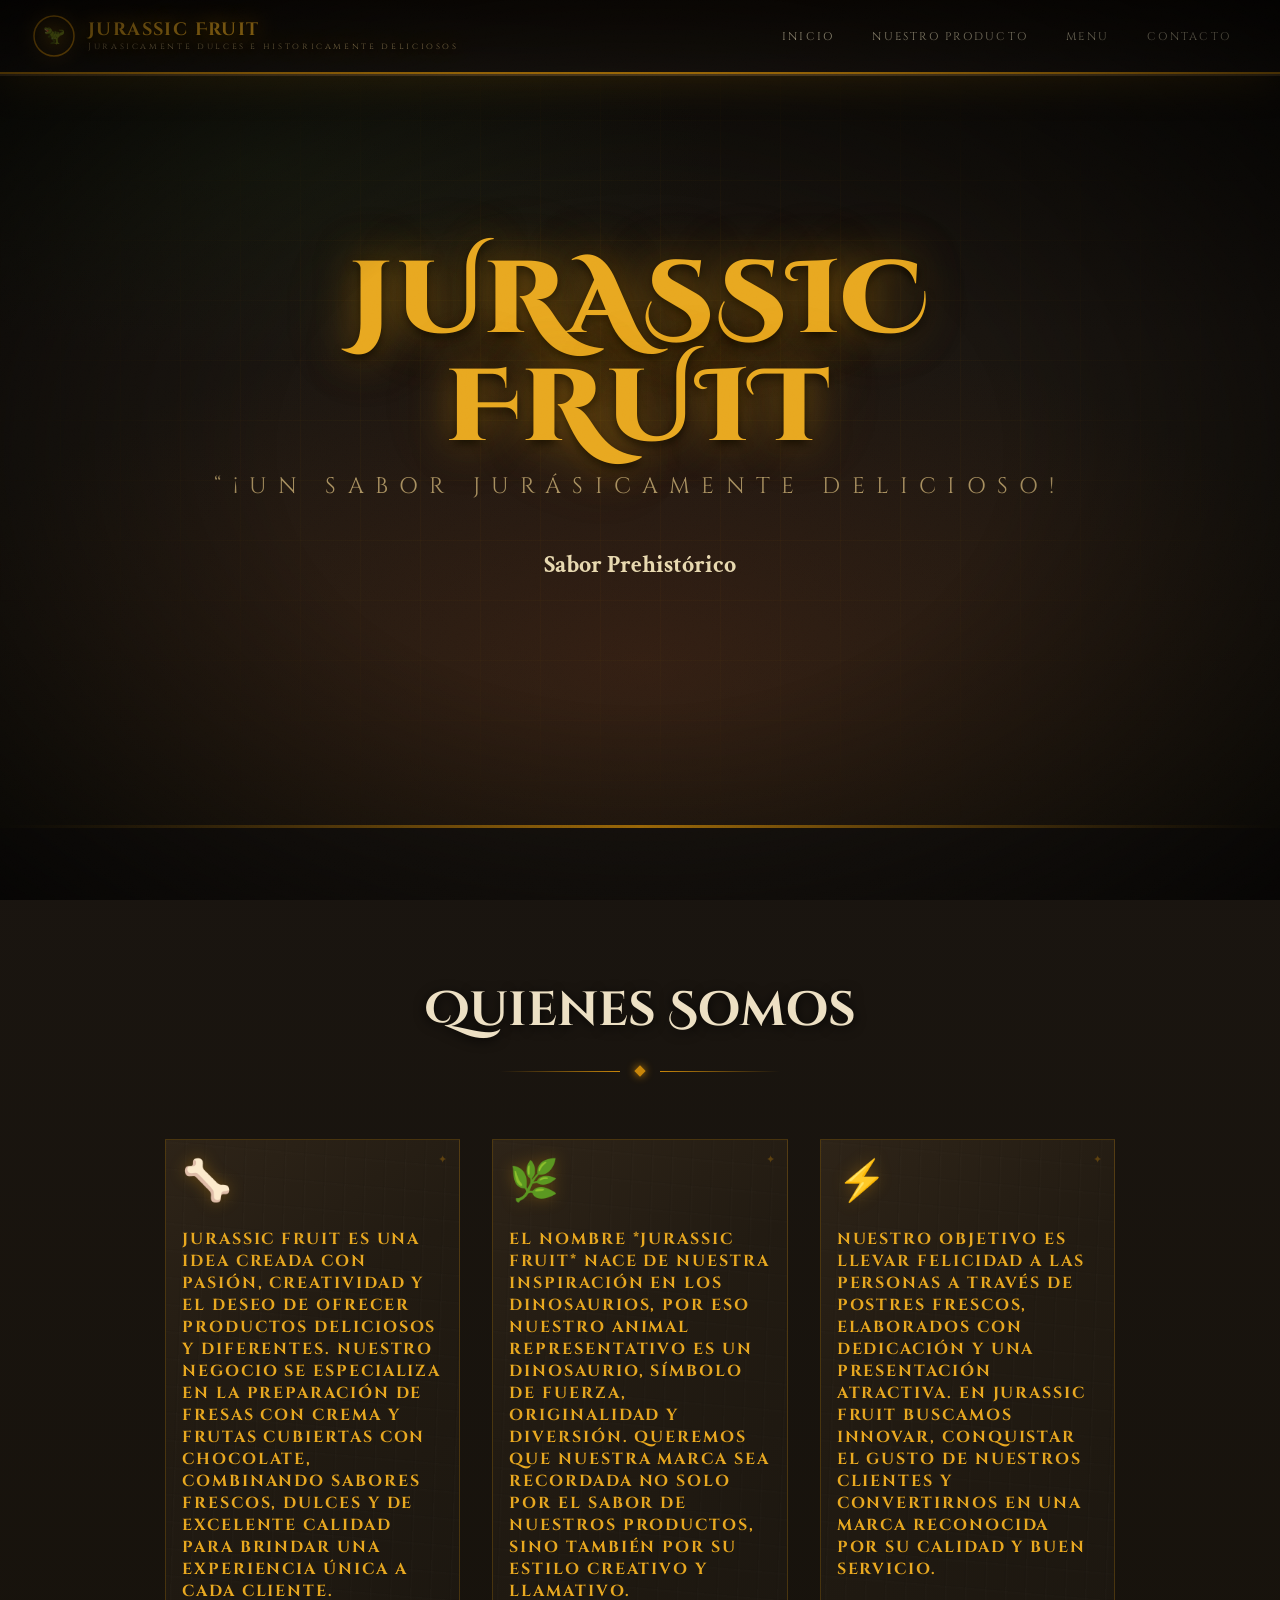
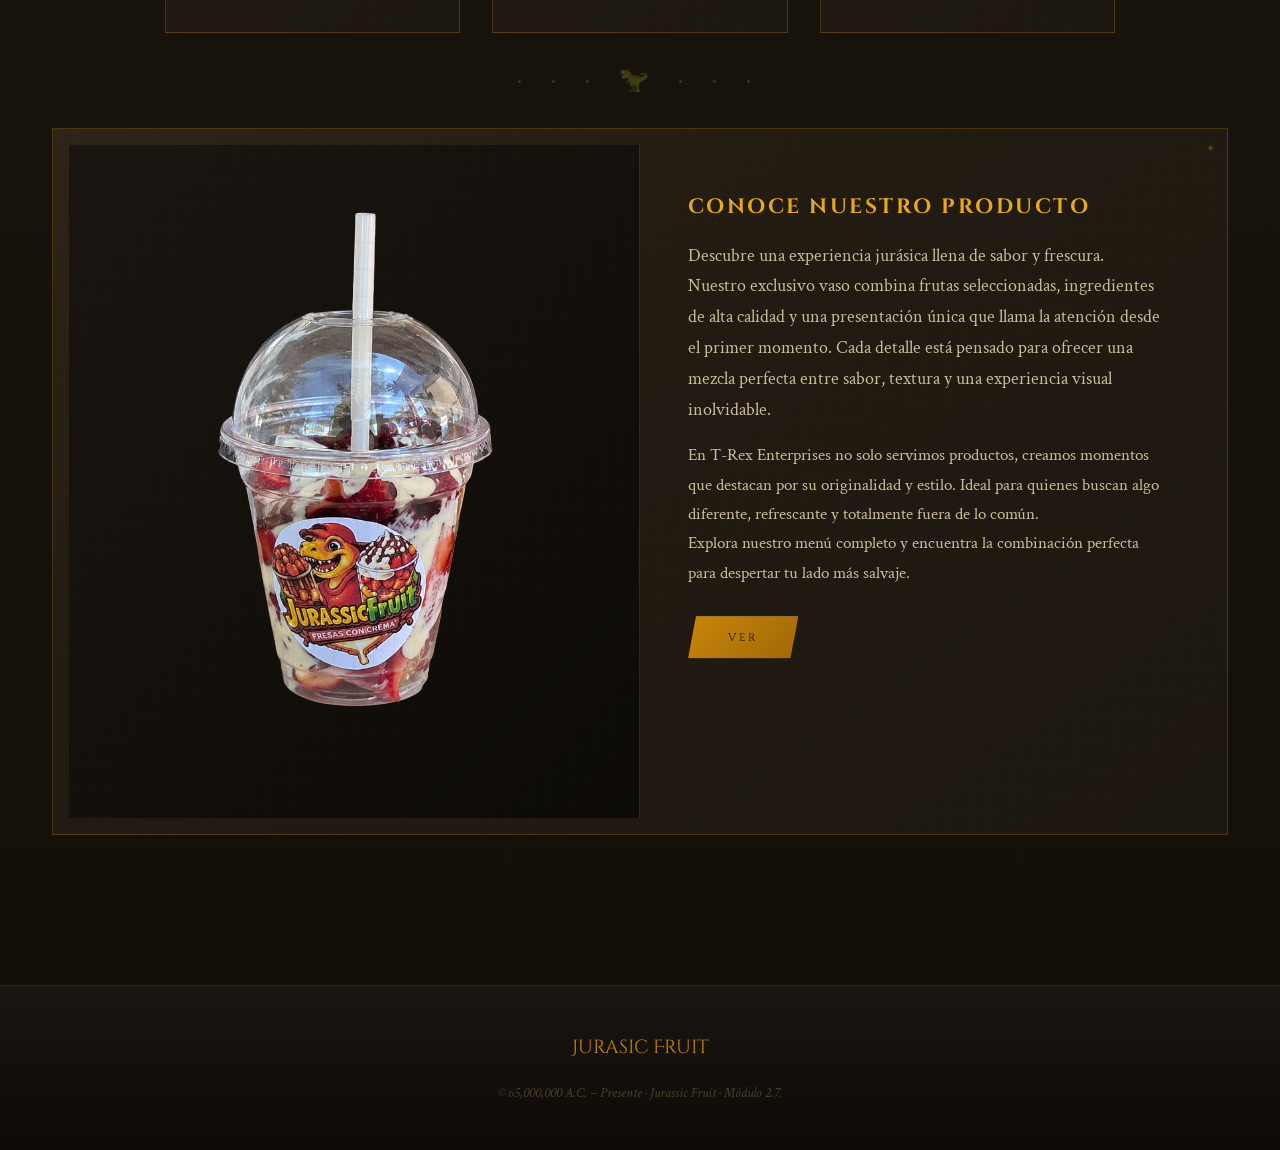
<file: index.html>
<!DOCTYPE html>
<html lang="es">
<head>
  <meta charset="UTF-8" />
  <meta name="viewport" content="width=device-width, initial-scale=1.0" />
  <title>Jurassic Fruit</title>
  <link rel="stylesheet" href="style.css" />
</head>
<body>

<!-- ══════════════════════════════════════════════════════
     T-REX TRANSITION OVERLAY
══════════════════════════════════════════════════════ -->
<div id="rex-overlay">
  <div id="rex-container">
    <div id="rex-roar" class="rex-roar">ROOAAARR!</div>
    <img id="rex-gif" src="img/source.gif" alt="T-Rex corriendo">
    <div class="rex-dust">
      <span class="dust-particle"></span>
      <span class="dust-particle"></span>
      <span class="dust-particle"></span>
      <span class="dust-particle"></span>
      <span class="dust-particle"></span>
    </div>
  </div>
</div>

<!-- ══════════════════════════════════════════════════════
     HEADER
══════════════════════════════════════════════════════ -->
<header>
  <div class="header-inner">
    <a class="logo" href="index.html">
      <svg class="logo-icon" viewBox="0 0 44 44" xmlns="http://www.w3.org/2000/svg">
        <circle cx="22" cy="22" r="20" fill="none" stroke="#c8860a" stroke-width="1.5"/>
        <text x="22" y="27" text-anchor="middle" font-size="18" fill="#c8860a" font-family="serif">🦖</text>
      </svg>
      <div class="logo-text">
        Jurassic Fruit
        <span>Jurasicamente dulces e historicamente deliciosos</span>
      </div>
    </a>
    <nav>
      <a href="index.html">Inicio</a>
      <a href="producto.html">Nuestro producto</a>
      <a href="menu.html">menu</a>
      <a href="contact.html">Contacto</a>
    </nav>
  </div>
</header>

<!-- ══════════════════════════════════════════════════════
     PAGE: HOME
══════════════════════════════════════════════════════ -->

  <!-- Hero -->
  <section class="hero">
    <div class="hero-bg-grid"></div>
    <div class="hero-emblem">

      <h1 class="hero-title">JURASSIC<br>FRUIT</h1>
      <p class="hero-subtitle">“¡Un sabor jurásicamente delicioso! </p>
      <p class="hero-tagline">
        <h1>Sabor Prehistórico</h1>
      </p>
      
    </div>
    <div class="hero-deco-line"></div>
  </section>

  <!-- Intro Panels -->
  <section class="quienes-section">
    <div class="section-wrap">
      <div class="section-header">
        <h2 class="section-title">Quienes Somos</h2>
        <div class="section-rule"><div class="rule-diamond"></div></div>
      </div>
        
      <!--   estos son los bloques que estan en la pagina de inicio-->
     <div class="stone-grid stone-grid-3 quienes-grid">

        <div class="stone-panel quienes-card">
          <div class="stone-panel-accent"></div>
          <span class="panel-icon">🦴</span>
          <div class="panel-title">Jurassic fruit es una idea creada con pasión, 
            creatividad y el deseo de ofrecer productos deliciosos y diferentes.
             Nuestro negocio se especializa en la preparación de fresas con crema y frutas cubiertas con chocolate, 
             combinando sabores frescos, dulces y de excelente calidad para brindar una experiencia única a cada cliente.</div>
          <p class="panel-text"></p>
        
        </div>

        <div class="stone-panel quienes-card">
          <div class="stone-panel-accent"></div>
          <span class="panel-icon">🌿</span>
          <div class="panel-title"> El nombre *Jurassic Fruit* nace de nuestra inspiración en los dinosaurios, 
            por eso nuestro animal representativo es un dinosaurio, 
            símbolo de fuerza, originalidad y diversión. 
            Queremos que nuestra marca sea recordada no solo por el sabor de nuestros productos, 
            sino también por su estilo creativo y llamativo.</div>
          <p class="panel-text">
          </p>
         
        </div>
         
        <!-- 3 bloque -->
       <div class="stone-panel quienes-card">
  <div class="stone-panel-accent"></div>
  <span class="panel-icon">⚡</span>

  <div class="panel-title">
    Nuestro objetivo es llevar felicidad a las personas a través de postres frescos, 
    elaborados con dedicación y una presentación atractiva. En Jurassic Fruit buscamos innovar, 
    conquistar el gusto de nuestros clientes y convertirnos en una marca reconocida por su calidad y buen servicio.
  </div>

  <p class="panel-text"></p>
</div>

      </div>

      <div class="dino-divider">· · · 🦖 · · ·</div>

      <div class="stone-grid">
        <div class="stone-panel stone-featured">
          <div class="featured-img">
            <img src="img/VASO CON  FRESAS CON  CREMA.png" alt="Producto"></div>
          <div class="featured-content">
            <div class="panel-title" style="font-size:1.3rem; margin-bottom:1.25rem;">Conoce nuestro producto</div>
            <p class="panel-text" style="font-size:1.1rem;">
              Descubre una experiencia jurásica llena de sabor y frescura. 
              Nuestro exclusivo vaso combina frutas seleccionadas, 
              ingredientes de alta calidad y una presentación única que llama la atención desde el primer momento.
             Cada detalle está pensado para ofrecer una mezcla perfecta entre sabor,
             textura y una experiencia visual inolvidable.
            </p>
            <p class="panel-text" style="margin-top:1rem;">
              En T-Rex Enterprises no solo servimos productos, 
              creamos momentos que destacan por su originalidad y estilo.
               Ideal para quienes buscan algo diferente, refrescante y totalmente fuera de lo común.<br>

              Explora nuestro menú completo y encuentra la combinación perfecta para despertar tu lado más salvaje.
            </p>
            <a class="btn btn-primary" href="menu.html" style="margin-top:1.75rem; display:inline-block;">
              ver
            </a>
          </div>
        </div>
      </div>

    </div>
  </section>

<footer>
  <div class="footer-logo">Jurasic Fruit</div>

  </div>
  <p class="footer-copy">© 65,000,000 A.C. – Presente · Jurassic Fruit · Módulo 2.7.</p>
</footer>

<script src="script.js"></script>
</body>
</html>
</file>
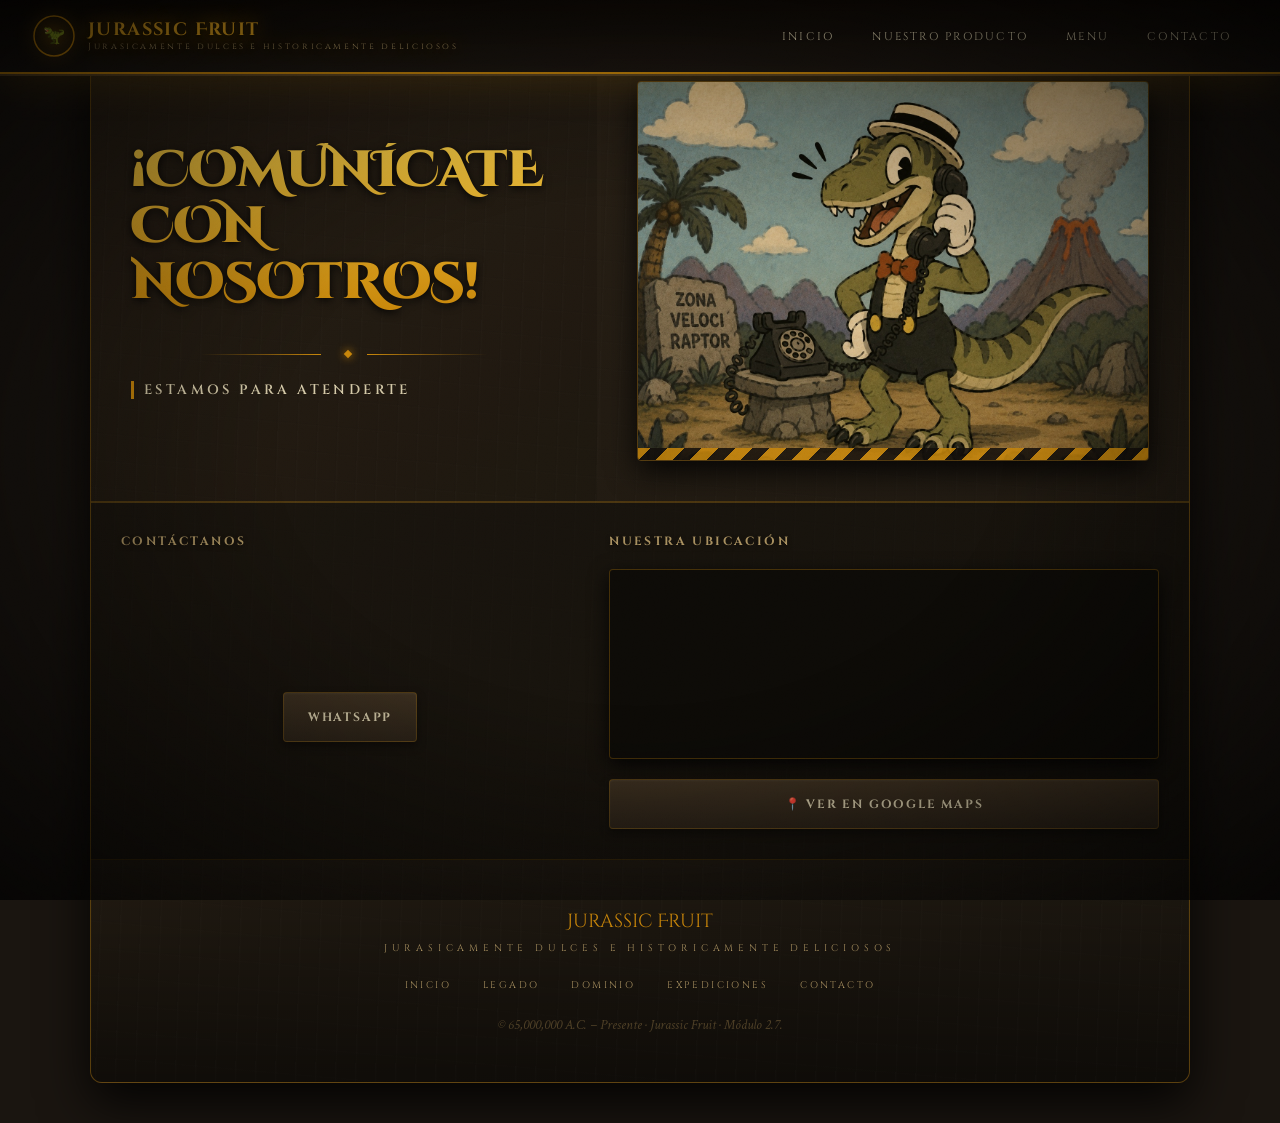
<file: contact.html>
<!DOCTYPE html>
<html lang="es">
    <!DOCTYPE html>
<html lang="es">
<head>
  <meta charset="UTF-8" />
  <meta name="viewport" content="width=device-width, initial-scale=1.0" />
  <title>Jurassic Fruit</title>
  <link rel="stylesheet" href="style.css" />
</head>
<body>

<!-- ══════════════════════════════════════════════════════
     T-REX TRANSITION OVERLAY
══════════════════════════════════════════════════════ -->
<div id="rex-overlay">
  <div id="rex-container">
    <div id="rex-roar" class="rex-roar">ROOAAARR!</div>
    <img id="rex-gif" src="img/source.gif" alt="T-Rex corriendo">
    <div class="rex-dust">
      <span class="dust-particle"></span>
      <span class="dust-particle"></span>
      <span class="dust-particle"></span>
      <span class="dust-particle"></span>
      <span class="dust-particle"></span>
    </div>
  </div>
</div>

<!-- ══════════════════════════════════════════════════════
     HEADER
══════════════════════════════════════════════════════ -->
<header>
  <div class="header-inner">
    <a class="logo" href="index.html">
      <svg class="logo-icon" viewBox="0 0 44 44" xmlns="http://www.w3.org/2000/svg">
        <circle cx="22" cy="22" r="20" fill="none" stroke="#c8860a" stroke-width="1.5"/>
        <text x="22" y="27" text-anchor="middle" font-size="18" fill="#c8860a" font-family="serif">🦖</text>
      </svg>
      <div class="logo-text">
        Jurassic Fruit
        <span>Jurasicamente dulces e historicamente deliciosos</span>
      </div>
    </a>
    <nav>
      <a href="index.html">Inicio</a>
      <a href="producto.html">Nuestro producto</a>
      <a href="menu.html" class="nav-active">menu</a>
      <a href="contact.html">Contacto</a>
    </nav>
  </div>
</header>

<head>
    <meta charset="UTF-8">
    <meta name="viewport" content="width=device-width, initial-scale=1.0">
    <title>Contacto</title>

    <link rel="icon" type="image/jpeg" href="img/icono.jpeg">
    <link rel="stylesheet" href="contact.css">
</head>
<body>

    <div class="juristic-container">

        <!-- Contenido principal -->
        <div class="main-content">

            <div class="text-section">

                <h1 class="title-jurassic">
                    ¡Comunícate <br>
                    con <br>
                    nosotros!
                </h1>

                <div class="section-rule">
                    <div class="rule-diamond"></div>
                </div>

                <p class="subtitle-jurassic">
                    Estamos para atenderte
                </p>

            </div>

            <div class="image-section">
                <div class="image-wrapper">
                    <img src="img/Iguana.jpeg" alt="Imagen de contacto">
                    <div class="danger-stripe"></div>
                </div>
            </div>

        </div>

        <!-- Contacto y ubicación -->
        <div class="footer-assets">

            <!-- WhatsApp -->
            <div class="social-block">

                <h3>CONTÁCTANOS</h3>

                <div class="social-block" style="height:100%; display:flex; flex-direction:column; justify-content:center; align-items:center; text-align:center;">
                <div class="social-links" style="display:flex; justify-content:center; width:100%;"></div>

                    <a href="https://wa.me/50369759128"
                       target="_blank"
                       class="social-btn whatsapp">
                        WHATSAPP
                    </a>

                </div>

            </div>

            <!-- Ubicación -->
            <div class="location-block">

                <h3>NUESTRA UBICACIÓN</h3>

                <div class="map-wrapper">

                    <iframe
                        src="https://www.google.com/maps?q=13.695306,-89.224164&output=embed"
                        allowfullscreen
                        loading="lazy"
                        referrerpolicy="no-referrer-when-downgrade">
                    </iframe>

                </div>

                <div style="text-align:center; margin-top:20px;">

                    <a href="https://maps.app.goo.gl/WJBVwAHcPgjsbFPx9?g_st=aw"
                       target="_blank"
                       class="social-btn whatsapp">
                        📍 VER EN GOOGLE MAPS
                    </a>

                </div>

            </div>

        </div>
        

        <footer>
  <div class="footer-logo">Jurassic Fruit</div>
  <div class="footer-tagline">Jurasicamente dulces e historicamente deliciosos</div>
  <div class="footer-links">
    <a href="index.html">Inicio</a>
    <a href="legacy.html">Legado</a>
    <a href="dominion.html">Dominio</a>
    <a href="expeditions.html">Expediciones</a>
    <a href="contact.html">Contacto</a>
  </div>
  <p class="footer-copy">© 65,000,000 A.C. – Presente · Jurassic Fruit · Módulo 2.7.</p>
</footer>

<script src="script.js"></script>

    </div>

</body>
</html>
</file>
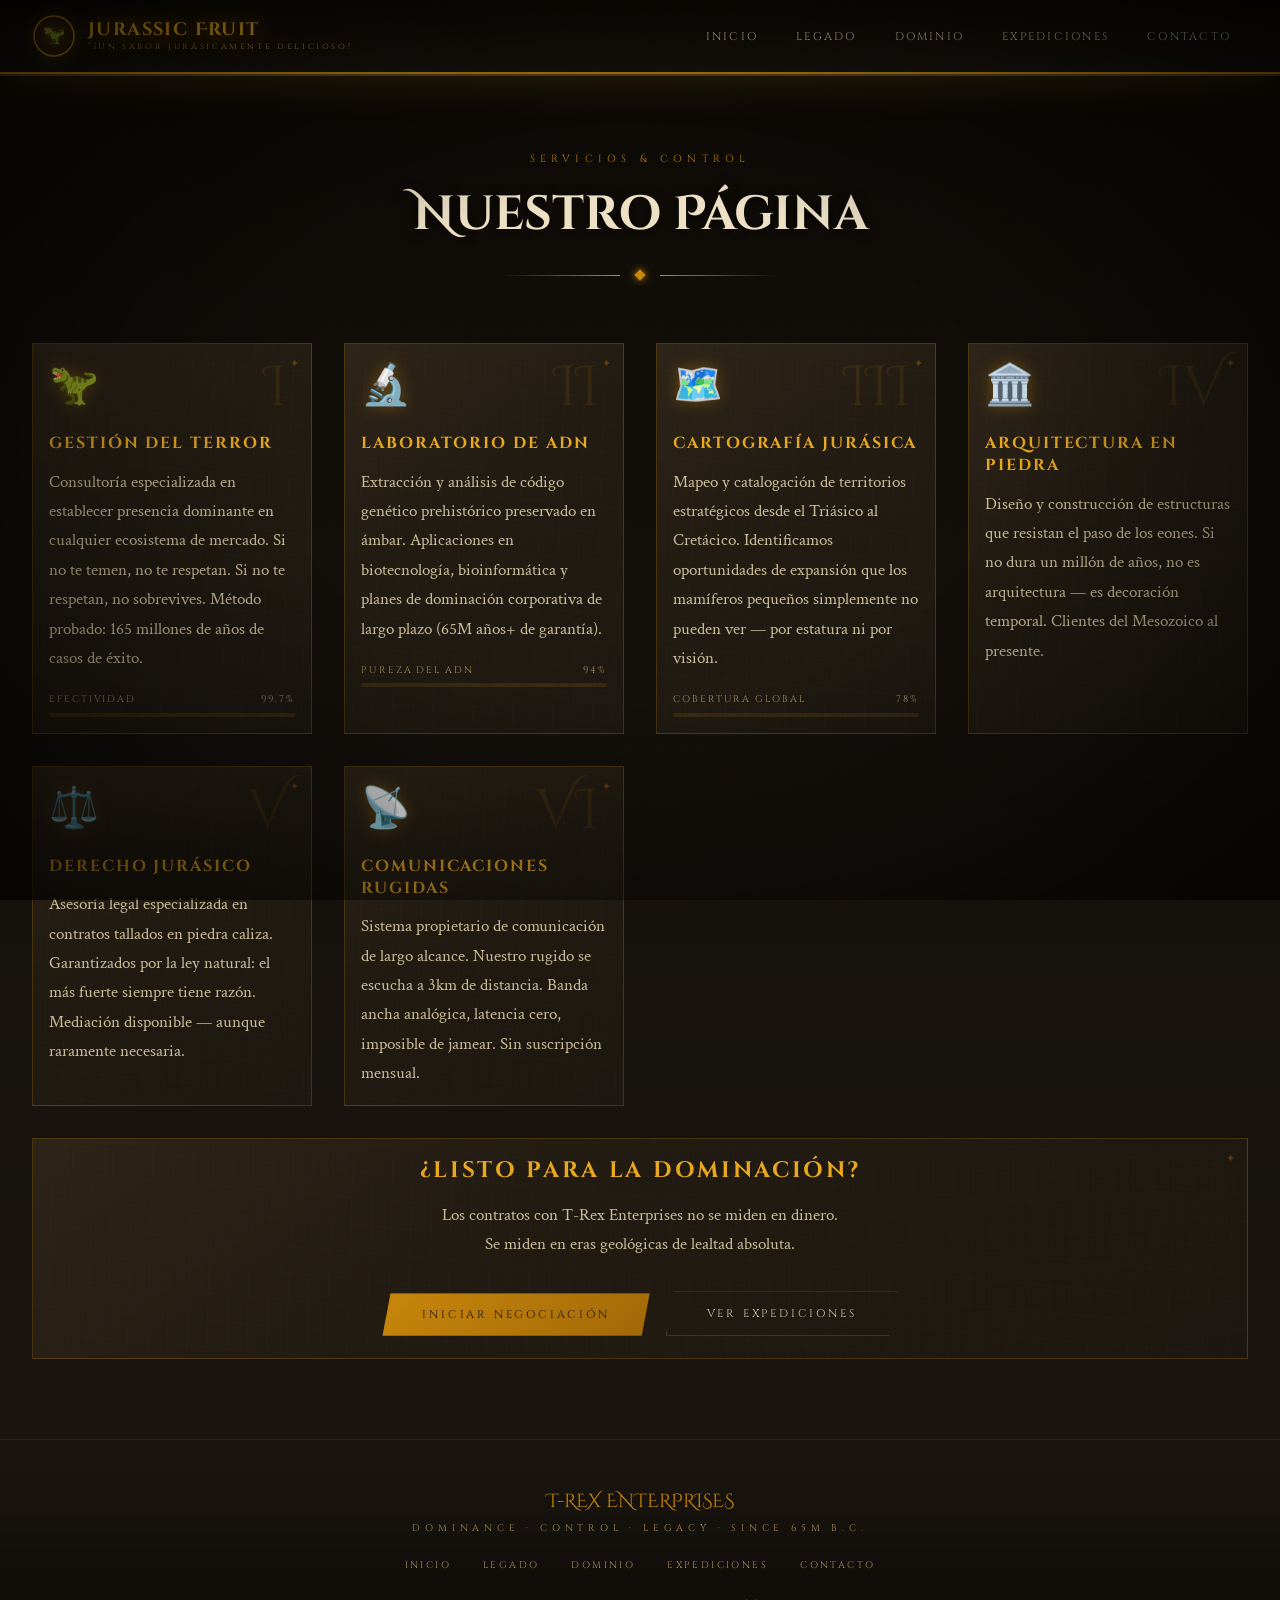
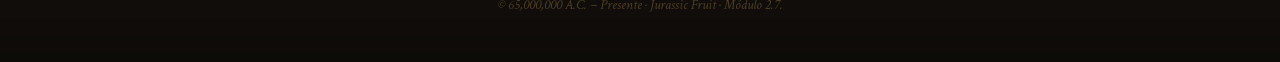
<file: dominion.html>
<!DOCTYPE html>
<html lang="es">
<head>
  <meta charset="UTF-8" />
  <meta name="viewport" content="width=device-width, initial-scale=1.0" />
  <title>Dominio-Jurassic Fruit</title>
  <link rel="stylesheet" href="style.css" />
</head>
<body>

<!-- ══════════════════════════════════════════════════════
     T-REX TRANSITION OVERLAY
══════════════════════════════════════════════════════ -->
<div id="rex-overlay">
  <div id="rex-container">
    <div id="rex-roar" class="rex-roar">ROOAAARR!</div>
    <img id="rex-gif" src="img/source.gif" alt="T-Rex corriendo">
    <div class="rex-dust">
      <span class="dust-particle"></span>
      <span class="dust-particle"></span>
      <span class="dust-particle"></span>
      <span class="dust-particle"></span>
      <span class="dust-particle"></span>
    </div>
  </div>
</div>

<!-- ══════════════════════════════════════════════════════
     HEADER
══════════════════════════════════════════════════════ -->
<header>
  <div class="header-inner">
    <a class="logo" href="index.html">
      <svg class="logo-icon" viewBox="0 0 44 44" xmlns="http://www.w3.org/2000/svg">
        <circle cx="22" cy="22" r="20" fill="none" stroke="#c8860a" stroke-width="1.5"/>
        <text x="22" y="27" text-anchor="middle" font-size="18" fill="#c8860a" font-family="serif">🦖</text>
      </svg>
      <div class="logo-text">
        Jurassic Fruit 
        <span>“¡Un sabor jurásicamente delicioso! </span>
      </div>
    </a>
    <nav>
      <a href="index.html">Inicio</a>
      <a href="legacy.html">Legado</a>
      <a href="dominion.html" class="nav-active">Dominio</a>
      <a href="expeditions.html">Expediciones</a>
      <a href="contact.html">Contacto</a>
    </nav>
  </div>
</header>

<!-- ══════════════════════════════════════════════════════
     PAGE: DOMINION
══════════════════════════════════════════════════════ -->
<section style="background: linear-gradient(180deg, #0d0a06 0%, #1a1510 100%); min-height: 100vh; padding-top: 72px;">
  <div class="section-wrap">
    <div class="section-header">
      <span class="section-eyebrow">Servicios & Control</span>
      <h2 class="section-title">Nuestro Página</h2>
      <div class="section-rule"><div class="rule-diamond"></div></div>
    </div>

    <div class="stone-grid stone-grid-3">

      <div class="stone-panel">
        <div class="stone-panel-accent"></div>
        <div class="panel-num">I</div>
        <span class="panel-icon">🦖</span>
        <div class="panel-title">Gestión del Terror</div>
        <p class="panel-text">
          Consultoría especializada en establecer presencia dominante en cualquier
          ecosistema de mercado. Si no te temen, no te respetan. Si no te respetan,
          no sobrevives. Método probado: 165 millones de años de casos de éxito.
        </p>
        <div class="stat-bar" style="margin-top:1.25rem;">
          <div class="stat-bar-label"><span>EFECTIVIDAD</span><span>99.7%</span></div>
          <div class="stat-bar-track"><div class="stat-bar-fill" style="width:99.7%;"></div></div>
        </div>
      </div>

      <div class="stone-panel">
        <div class="stone-panel-accent"></div>
        <div class="panel-num">II</div>
        <span class="panel-icon">🔬</span>
        <div class="panel-title">Laboratorio de ADN</div>
        <p class="panel-text">
          Extracción y análisis de código genético prehistórico preservado en ámbar.
          Aplicaciones en biotecnología, bioinformática y planes de dominación
          corporativa de largo plazo (65M años+ de garantía).
        </p>
        <div class="stat-bar" style="margin-top:1.25rem;">
          <div class="stat-bar-label"><span>PUREZA DEL ADN</span><span>94%</span></div>
          <div class="stat-bar-track"><div class="stat-bar-fill" style="width:94%;"></div></div>
        </div>
      </div>

      <div class="stone-panel">
        <div class="stone-panel-accent"></div>
        <div class="panel-num">III</div>
        <span class="panel-icon">🗺️</span>
        <div class="panel-title">Cartografía Jurásica</div>
        <p class="panel-text">
          Mapeo y catalogación de territorios estratégicos desde el Triásico al
          Cretácico. Identificamos oportunidades de expansión que los mamíferos
          pequeños simplemente no pueden ver — por estatura ni por visión.
        </p>
        <div class="stat-bar" style="margin-top:1.25rem;">
          <div class="stat-bar-label"><span>COBERTURA GLOBAL</span><span>78%</span></div>
          <div class="stat-bar-track"><div class="stat-bar-fill" style="width:78%;"></div></div>
        </div>
      </div>

      <div class="stone-panel">
        <div class="stone-panel-accent"></div>
        <div class="panel-num">IV</div>
        <span class="panel-icon">🏛️</span>
        <div class="panel-title">Arquitectura en Piedra</div>
        <p class="panel-text">
          Diseño y construcción de estructuras que resistan el paso de los eones.
          Si no dura un millón de años, no es arquitectura — es decoración temporal.
          Clientes del Mesozoico al presente.
        </p>
      </div>

      <div class="stone-panel">
        <div class="stone-panel-accent"></div>
        <div class="panel-num">V</div>
        <span class="panel-icon">⚖️</span>
        <div class="panel-title">Derecho Jurásico</div>
        <p class="panel-text">
          Asesoría legal especializada en contratos tallados en piedra caliza.
          Garantizados por la ley natural: el más fuerte siempre tiene razón.
          Mediación disponible — aunque raramente necesaria.
        </p>
      </div>

      <div class="stone-panel">
        <div class="stone-panel-accent"></div>
        <div class="panel-num">VI</div>
        <span class="panel-icon">📡</span>
        <div class="panel-title">Comunicaciones Rugidas</div>
        <p class="panel-text">
          Sistema propietario de comunicación de largo alcance. Nuestro rugido se
          escucha a 3km de distancia. Banda ancha analógica, latencia cero,
          imposible de jamear. Sin suscripción mensual.
        </p>
      </div>

    </div>

    <!-- Pricing stone -->
    <div class="stone-panel" style="margin-top: 2rem; text-align:center;">
      <div class="stone-panel-accent"></div>
      <div class="panel-title" style="font-size:1.4rem; margin-bottom:1rem;">¿Listo para la Dominación?</div>
      <p class="panel-text" style="max-width:600px; margin:0 auto 2rem;">
        Los contratos con T-Rex Enterprises no se miden en dinero.<br>
        Se miden en eras geológicas de lealtad absoluta.
      </p>
      <a class="btn btn-primary" href="contact.html">Iniciar Negociación</a>
      &nbsp;&nbsp;
      <a class="btn btn-secondary" href="expeditions.html">Ver Expediciones</a>
    </div>

  </div>
</section>

<footer>
  <div class="footer-logo">T-REX ENTERPRISES</div>
  <div class="footer-tagline">Dominance · Control · Legacy · Since 65M B.C.</div>
  <div class="footer-links">
    <a href="index.html">Inicio</a>
    <a href="legacy.html">Legado</a>
    <a href="dominion.html">Dominio</a>
    <a href="expeditions.html">Expediciones</a>
    <a href="contact.html">Contacto</a>
  </div>
  <p class="footer-copy">© 65,000,000 A.C. – Presente · Jurassic Fruit · Módulo 2.7.</p>
</footer>

<script src="script.js"></script>
</body>
</html>
</file>
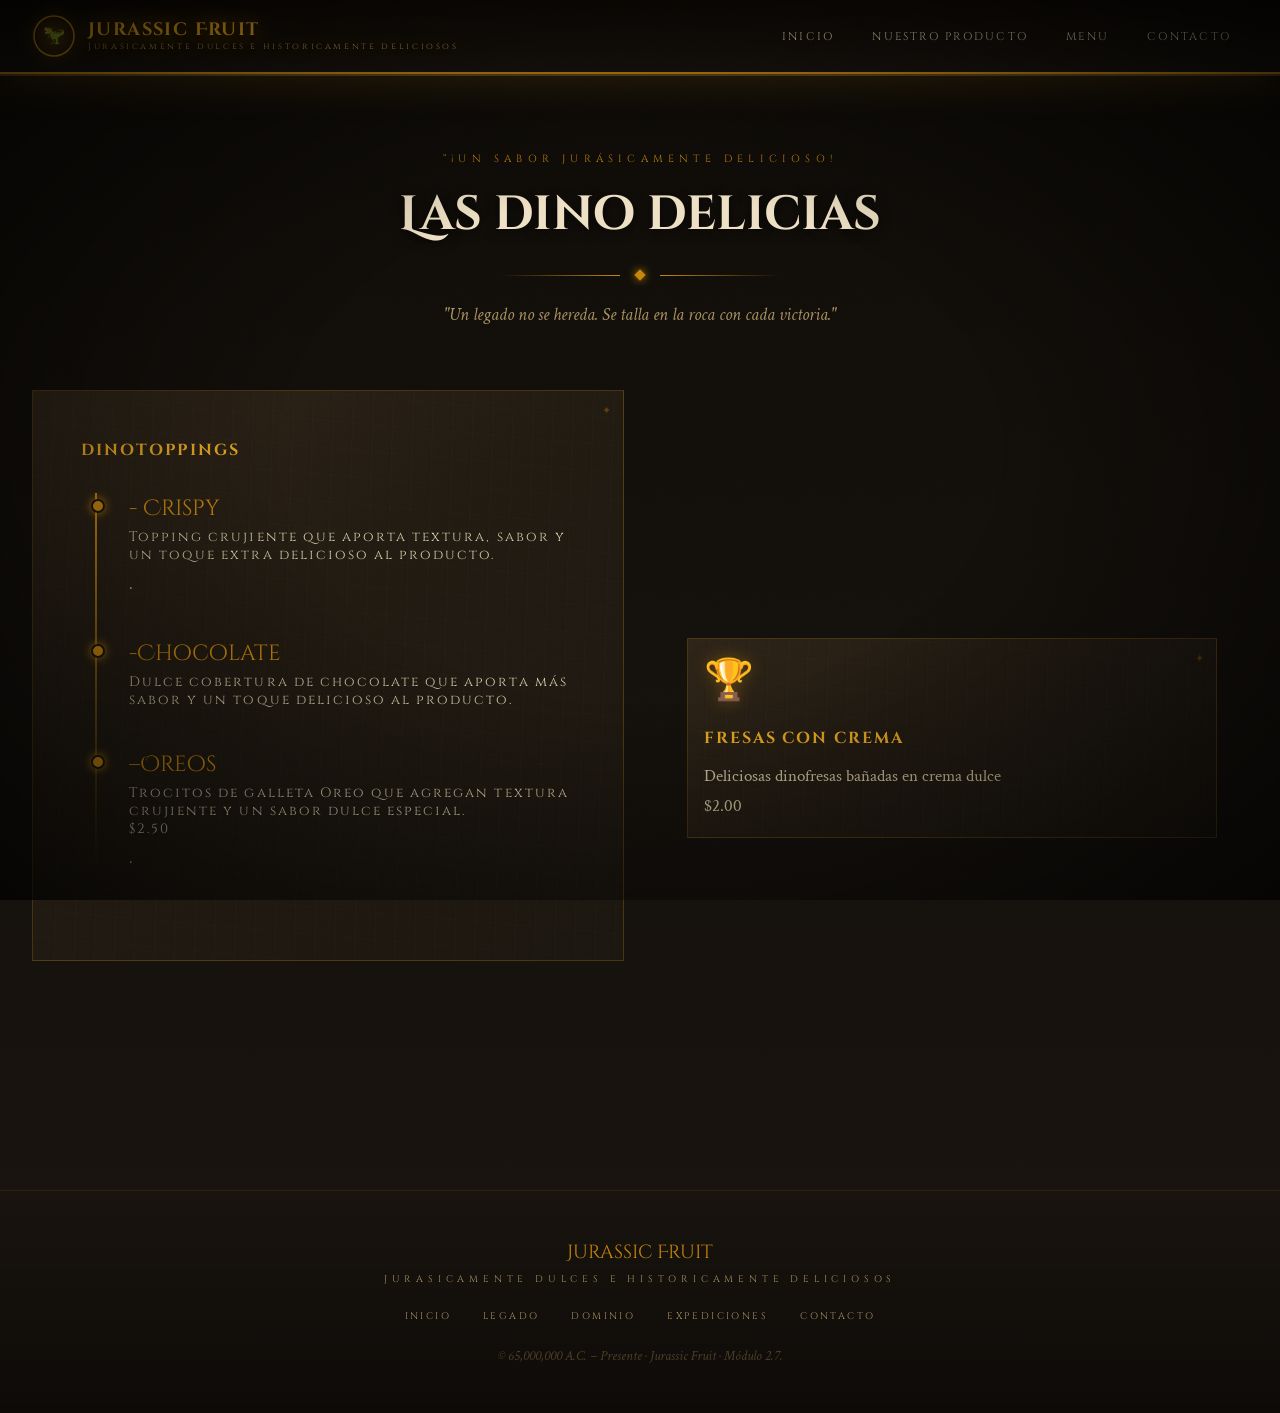
<file: menu.html>
<!DOCTYPE html>
<html lang="es">
<head>
  <meta charset="UTF-8" />
  <meta name="viewport" content="width=device-width, initial-scale=1.0" />
  <title>Jurassic Fruit</title>
  <link rel="stylesheet" href="style.css" />
</head>
<body>

<!-- ══════════════════════════════════════════════════════
     T-REX TRANSITION OVERLAY
══════════════════════════════════════════════════════ -->
<div id="rex-overlay">
  <div id="rex-container">
    <div id="rex-roar" class="rex-roar">ROOAAARR!</div>
    <img id="rex-gif" src="img/source.gif" alt="T-Rex corriendo">
    <div class="rex-dust">
      <span class="dust-particle"></span>
      <span class="dust-particle"></span>
      <span class="dust-particle"></span>
      <span class="dust-particle"></span>
      <span class="dust-particle"></span>
    </div>
  </div>
</div>

<!-- ══════════════════════════════════════════════════════
     HEADER
══════════════════════════════════════════════════════ -->
<header>
  <div class="header-inner">
    <a class="logo" href="index.html">
      <svg class="logo-icon" viewBox="0 0 44 44" xmlns="http://www.w3.org/2000/svg">
        <circle cx="22" cy="22" r="20" fill="none" stroke="#c8860a" stroke-width="1.5"/>
        <text x="22" y="27" text-anchor="middle" font-size="18" fill="#c8860a" font-family="serif">🦖</text>
      </svg>
      <div class="logo-text">
        Jurassic Fruit
        <span>Jurasicamente dulces e historicamente deliciosos</span>
      </div>
    </a>
    <nav>
      <a href="index.html">Inicio</a>
      <a href="producto.html">Nuestro producto</a>
      <a href="menu.html" class="nav-active">menu</a>
      <a href="contact.html">Contacto</a>
    </nav>
  </div>
</header>

<!-- ══════════════════════════════════════════════════════
     PAGE: LEGACY
══════════════════════════════════════════════════════ -->
<section style="background: linear-gradient(180deg, #0f0c08 0%, #1a1510 100%); min-height: 100vh; padding-top: 72px;">
  <div class="section-wrap">
    <div class="section-header">
      <span class="section-eyebrow">“¡Un sabor jurásicamente delicioso! </span>
      <h2 class="section-title">Las dino delicias</h2>
      <div class="section-rule"><div class="rule-diamond"></div></div>
      <p style="font-family:'Crimson Text',serif; font-style:italic; color:var(--text-dim); margin-top:1.5rem; font-size:1.1rem;">
        "Un legado no se hereda. Se talla en la roca con cada victoria."
      </p>
    </div>

    <!-- Timeline -->
    <div class="stone-grid stone-grid-2" style="align-items:start;">
      <div class="stone-panel" style="padding: 3rem;">
        <div class="panel-title" style="margin-bottom:2rem;">DinoToppings</div>
        <div class="timeline">
          <div class="timeline-item">
            <div class="timeline-dot"></div>
            <div class="timeline-year">- Crispy</div>
            <div class="timeline-title">Topping crujiente que aporta textura, sabor y un toque extra delicioso al producto.<br></div>
            <p class="timeline-text">.</p>
          </div>
          <div class="timeline-item">
            <div class="timeline-dot"></div>
            <div class="timeline-year">-Chocolate</div>
            <div class="timeline-title">Dulce cobertura de chocolate que aporta más sabor y un toque delicioso al producto.<br></div>
            <p class="timeline-text"></p>
          </div>
          <div class="timeline-item">
            <div class="timeline-dot"></div>
            <div class="timeline-year">–Oreos</div>
            <div class="timeline-title">Trocitos de galleta Oreo que agregan textura crujiente y un sabor dulce especial. <br>$2.50</div>
            <p class="timeline-text">.</p>
          </div>
        </div>
      </div>

      <!-- Legacy stats panel -->
<div style="display:flex; flex-direction:column; gap:1.5rem; align-items:center; justify-content:center; min-height:80vh;">
        <div class="stone-panel" style="width:90%; max-width:530px;">
          <div class="stone-panel-accent"></div>
          <span class="panel-icon">🏆</span>
          <div class="panel-title">Fresas con crema</div>
          <p class="panel-text">
            Deliciosas dinofresas bañadas en crema dulce<br>
            $2.00
          </p>
        </div>
      
          </p>
        </div>
      </div>
    </div>

   

<footer>
  <div class="footer-logo">Jurassic Fruit</div>
  <div class="footer-tagline">Jurasicamente dulces e historicamente deliciosos</div>
  <div class="footer-links">
    <a href="index.html">Inicio</a>
    <a href="legacy.html">Legado</a>
    <a href="dominion.html">Dominio</a>
    <a href="expeditions.html">Expediciones</a>
    <a href="contact.html">Contacto</a>
  </div>
  <p class="footer-copy">© 65,000,000 A.C. – Presente · Jurassic Fruit · Módulo 2.7.</p>
</footer>

<script src="script.js"></script>
</body>
</html>
</file>
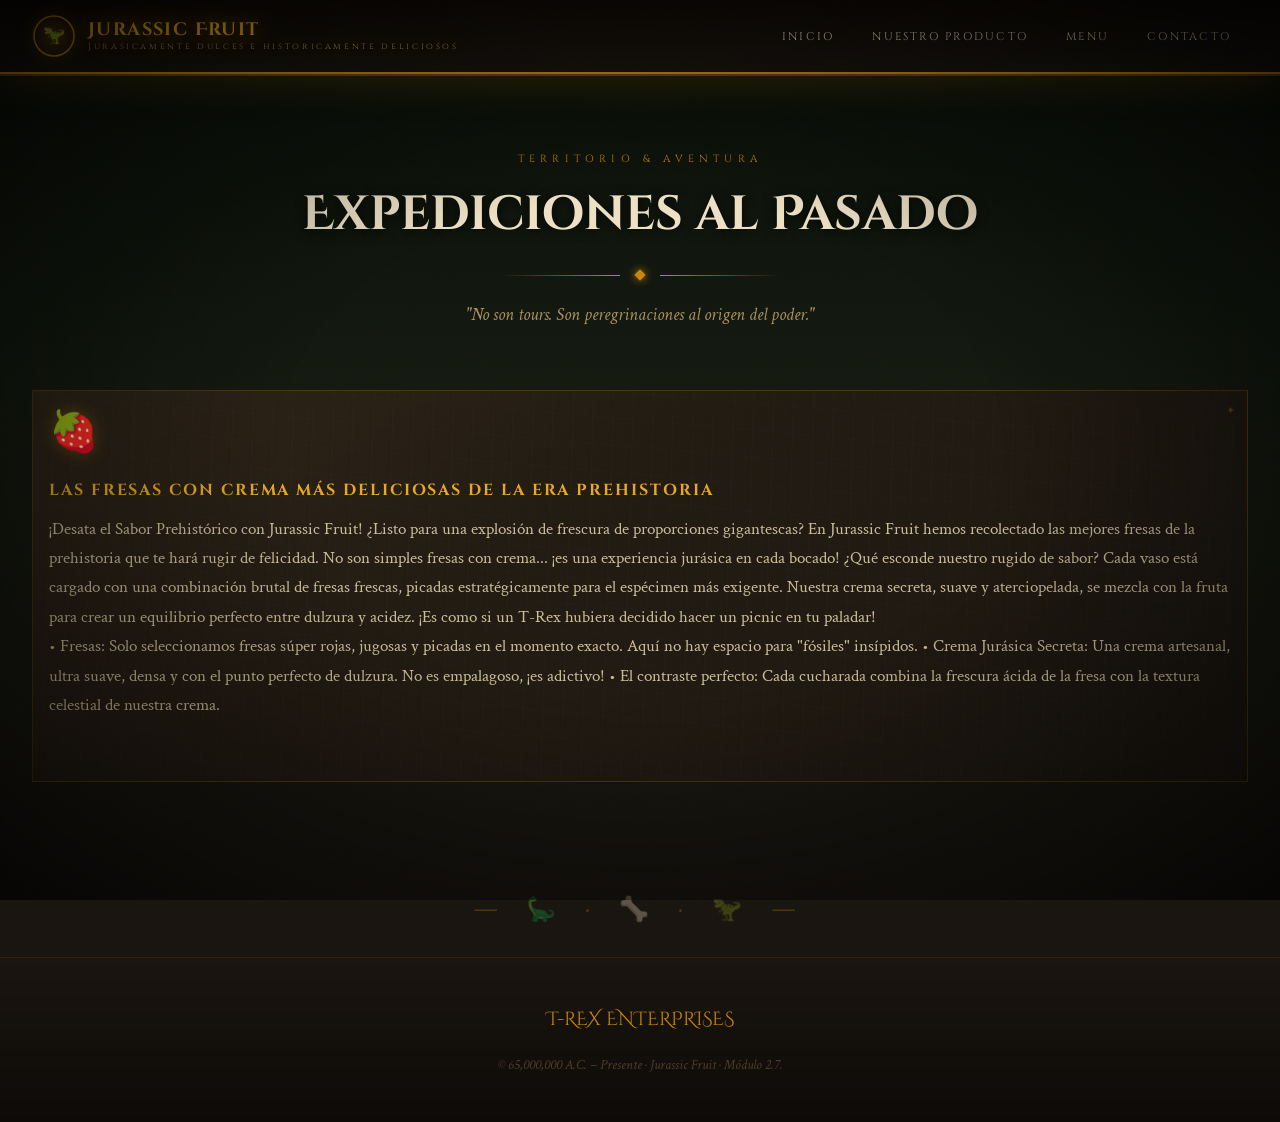
<file: producto.html>
<!DOCTYPE html>
<html lang="es">
<head>
  <meta charset="UTF-8" />
  <meta name="viewport" content="width=device-width, initial-scale=1.0" />
  <title>Jurassic Fruit</title>
  <link rel="stylesheet" href="style.css" />
</head>
<body>

<!-- ══════════════════════════════════════════════════════
     T-REX TRANSITION OVERLAY
══════════════════════════════════════════════════════ -->
<div id="rex-overlay">
  <div id="rex-container">
    <div id="rex-roar" class="rex-roar">ROOAAARR!</div>
    <img id="rex-gif" src="img/source.gif" alt="T-Rex corriendo">
    <div class="rex-dust">
      <span class="dust-particle"></span>
      <span class="dust-particle"></span>
      <span class="dust-particle"></span>
      <span class="dust-particle"></span>
      <span class="dust-particle"></span>
    </div>
  </div>
</div>

<!-- ══════════════════════════════════════════════════════
     HEADER
══════════════════════════════════════════════════════ -->
<header>
  <div class="header-inner">
    <a class="logo" href="index.html">
      <svg class="logo-icon" viewBox="0 0 44 44" xmlns="http://www.w3.org/2000/svg">
        <circle cx="22" cy="22" r="20" fill="none" stroke="#c8860a" stroke-width="1.5"/>
        <text x="22" y="27" text-anchor="middle" font-size="18" fill="#c8860a" font-family="serif">🦖</text>
      </svg>
      <div class="logo-text">
        Jurassic Fruit
        <span>Jurasicamente dulces e historicamente deliciosos</span>
      </div>
    </a>
    <nav>
      <a href="index.html">Inicio</a>
      <a href="producto.html" class="nav-active">Nuestro producto</a>
      <a href="menu.html">menu</a>
      <a href="contact.html">Contacto</a>
    </nav>
  </div>
</header>

<!-- ══════════════════════════════════════════════════════
     PAGE: EXPEDITIONS
══════════════════════════════════════════════════════ -->
<section style="background: linear-gradient(180deg, #0a0f08 0%, #141a10 40%, #1a1510 100%); min-height: 100vh; padding-top: 72px;">
  <div class="section-wrap">
    <div class="section-header">
      <span class="section-eyebrow">Territorio & Aventura</span>
      <h2 class="section-title">Expediciones al Pasado</h2>
      <div class="section-rule"><div class="rule-diamond"></div></div>
      <p style="font-family:'Crimson Text',serif; font-style:italic; color:var(--text-dim); margin-top:1.5rem; font-size:1.1rem;">
        "No son tours. Son peregrinaciones al origen del poder."
      </p>
    </div>

   
     

     

      <div class="stone-panel">
        <div class="stone-panel-accent"></div>
        <span class="panel-icon">🍓</span>
        <div class="panel-title">Las Fresas con crema más deliciosas de la era prehistoria</div>
        <p class="panel-text">
       ¡Desata el Sabor Prehistórico con Jurassic Fruit!  ¿Listo para una explosión de frescura de proporciones gigantescas? En Jurassic Fruit hemos recolectado las mejores fresas de la prehistoria que te hará rugir de felicidad. No son simples fresas con crema... ¡es una experiencia jurásica en cada bocado! ¿Qué esconde nuestro rugido de sabor? Cada vaso está cargado con una combinación brutal de fresas frescas, picadas estratégicamente para el espécimen más exigente. Nuestra crema secreta, suave y aterciopelada, se mezcla con la fruta para crear un equilibrio perfecto entre dulzura y acidez. ¡Es como si un T-Rex hubiera decidido hacer un picnic en tu paladar! 
        </p>
        <p class="panel-text"> 
        • Fresas: Solo seleccionamos fresas súper rojas, jugosas y picadas en el momento exacto. Aquí no hay espacio para "fósiles" insípidos. • Crema Jurásica Secreta: Una crema artesanal, ultra suave, densa y con el punto perfecto de dulzura. No es empalagoso, ¡es adictivo! 
        • El contraste perfecto: Cada cucharada combina la frescura ácida de la fresa con la textura celestial de nuestra crema. 
        </p>
        <div style="margin-top:1.5rem;">
          
        </div>
        <br>
      </div>

    </div>

    <div class="dino-divider">⸻ 🦕 · 🦴 · 🦖 ⸻</div>



  </div>
</section>

<footer>
  <div class="footer-logo">T-REX ENTERPRISES</div>
  
  </div>
  <p class="footer-copy">© 65,000,000 A.C. – Presente · Jurassic Fruit · Módulo 2.7.</p>
</footer>

<script src="script.js"></script>
</body>
</html>
</file>
<file: style.css>
/* ============================================================
   T-REX ENTERPRISES — style.css
   Prehistoric · Industrial · Jurassic Park Aesthetic
   ============================================================ */

@import url('https://fonts.googleapis.com/css2?family=Cinzel+Decorative:wght@700;900&family=Cinzel:wght@400;600;700&family=Crimson+Text:ital,wght@0,400;0,600;1,400&display=swap');

/* ── CSS Variables ─────────────────────────────────────── */
:root {
  --stone-dark:     #1a1510;
  --stone-mid:      #2c2318;
  --stone-light:    #3d3020;
  --stone-warm:     #4e3d28;
  --amber:          #c8860a;
  --amber-light:    #e8a820;
  --amber-glow:     #f5c842;
  --rust:           #8b3a1e;
  --moss:           #3a5c2a;
  --moss-light:     #5a8c3a;
  --bone:           #d4c9a8;
  --bone-light:     #ede0c4;
  --parchment:      #f2e8cc;
  --text-main:      #e8d9b0;
  --text-dim:       #a89060;
  --shadow-heavy:   rgba(0,0,0,0.85);
  --shadow-mid:     rgba(0,0,0,0.55);
  --amber-rgba:     rgba(200,134,10,0.15);
}

/* ── Reset & Base ───────────────────────────────────────── */
*, *::before, *::after { box-sizing: border-box; margin: 0; padding: 0; }

html { scroll-behavior: smooth; }

body {
  font-family: 'Crimson Text', Georgia, serif;
  background-color: var(--stone-dark);
  color: var(--text-main);
  min-height: 100vh;
  overflow-x: hidden;
  cursor: url("data:image/svg+xml,%3Csvg xmlns='http://www.w3.org/2000/svg' width='20' height='20'%3E%3Ccircle cx='10' cy='10' r='4' fill='%23c8860a'/%3E%3C/svg%3E") 10 10, auto;
}

/* ── Noise texture overlay ──────────────────────────────── */
body::before {
  content: '';
  position: fixed;
  inset: 0;
  background-image:
    url("data:image/svg+xml,%3Csvg viewBox='0 0 200 200' xmlns='http://www.w3.org/2000/svg'%3E%3Cfilter id='n'%3E%3CfeTurbulence type='fractalNoise' baseFrequency='0.75' numOctaves='4' stitchTiles='stitch'/%3E%3C/filter%3E%3Crect width='100%25' height='100%25' filter='url(%23n)' opacity='0.08'/%3E%3C/svg%3E");
  background-size: 200px 200px;
  pointer-events: none;
  z-index: 9998;
  opacity: 0.4;
  mix-blend-mode: overlay;
}

/* ── Vignette ───────────────────────────────────────────── */
body::after {
  content: '';
  position: fixed;
  inset: 0;
  background: radial-gradient(ellipse at center, transparent 40%, rgba(0,0,0,0.75) 100%);
  pointer-events: none;
  z-index: 9997;
}

/* ══════════════════════════════════════════════════════════
   HEADER / NAV
══════════════════════════════════════════════════════════ */
header {
  position: fixed;
  top: 0; left: 0; right: 0;
  z-index: 1000;
  background: linear-gradient(180deg, rgba(15,10,5,0.97) 0%, rgba(26,21,16,0.85) 100%);
  border-bottom: 2px solid var(--amber);
  box-shadow: 0 4px 40px rgba(200,134,10,0.25), 0 2px 0 var(--stone-warm);
  backdrop-filter: blur(6px);
}

.header-inner {
  max-width: 1280px;
  margin: 0 auto;
  padding: 0 2rem;
  display: flex;
  align-items: center;
  justify-content: space-between;
  height: 72px;
}

.logo {
  display: flex;
  align-items: center;
  gap: 0.75rem;
  text-decoration: none;
}

.logo-icon {
  width: 44px;
  height: 44px;
  filter: drop-shadow(0 0 8px var(--amber));
}

.logo-text {
  font-family: 'Cinzel Decorative', serif;
  font-size: 1.1rem;
  font-weight: 700;
  color: var(--amber-light);
  letter-spacing: 0.08em;
  text-shadow: 0 0 20px var(--amber), 0 2px 4px rgba(0,0,0,0.8);
  line-height: 1.2;
}

.logo-text span {
  display: block;
  font-size: 0.55rem;
  letter-spacing: 0.3em;
  color: var(--text-dim);
  font-family: 'Cinzel', serif;
  font-weight: 400;
}

nav {
  display: flex;
  gap: 0.25rem;
  align-items: center;
}

nav a {
  font-family: 'Cinzel', serif;
  font-size: 0.7rem;
  letter-spacing: 0.2em;
  text-transform: uppercase;
  color: var(--bone);
  text-decoration: none;
  padding: 0.5rem 1rem;
  border: 1px solid transparent;
  transition: all 0.3s ease;
  position: relative;
  cursor: pointer;
}

nav a::after {
  content: '';
  position: absolute;
  bottom: 0; left: 50%; right: 50%;
  height: 1px;
  background: var(--amber);
  transition: all 0.3s ease;
}

nav a:hover {
  color: var(--amber-light);
  border-color: rgba(200,134,10,0.3);
  text-shadow: 0 0 12px var(--amber);
  background: rgba(200,134,10,0.07);
}

nav a:hover::after { left: 0; right: 0; }

nav a.active {
  color: var(--amber-glow);
  border-color: rgba(200,134,10,0.5);
  background: rgba(200,134,10,0.1);
  text-shadow: 0 0 15px var(--amber);
}

/* ══════════════════════════════════════════════════════════
   PAGE SYSTEM
══════════════════════════════════════════════════════════ */
.page {
  display: none;
  min-height: 100vh;
  padding-top: 72px;
  opacity: 0;
  transform: translateX(0);
}

.page.active {
  display: block;
  animation: pageIn 0.6s ease forwards;
}

.page.exit-left  { animation: exitLeft  0.4s ease forwards; }
.page.exit-right { animation: exitRight 0.4s ease forwards; }
.page.enter-from-right { animation: enterFromRight 0.5s ease forwards; }
.page.enter-from-left  { animation: enterFromLeft  0.5s ease forwards; }

@keyframes pageIn         { from{opacity:0;transform:translateY(12px)} to{opacity:1;transform:translateY(0)} }
@keyframes exitLeft       { from{opacity:1;transform:translateX(0)}    to{opacity:0;transform:translateX(-60px)} }
@keyframes exitRight      { from{opacity:1;transform:translateX(0)}    to{opacity:0;transform:translateX(60px)} }
@keyframes enterFromRight { from{opacity:0;transform:translateX(60px)} to{opacity:1;transform:translateX(0)} }
@keyframes enterFromLeft  { from{opacity:0;transform:translateX(-60px)}to{opacity:1;transform:translateX(0)} }

/* ══════════════════════════════════════════════════════════
   HERO SECTION
══════════════════════════════════════════════════════════ */
.hero {
  position: relative;
  min-height: calc(100vh - 72px);
  display: flex;
  flex-direction: column;
  align-items: center;
  justify-content: center;
  overflow: hidden;
  background:
    radial-gradient(ellipse 80% 60% at 50% 80%, rgba(139,58,30,0.2) 0%, transparent 70%),
    radial-gradient(ellipse 60% 40% at 20% 20%, rgba(58,92,42,0.15) 0%, transparent 60%),
    linear-gradient(180deg, #0d0b07 0%, #1a1510 40%, #1f1a10 100%);
}

.hero-bg-grid {
  position: absolute;
  inset: 0;
  background-image:
    linear-gradient(rgba(200,134,10,0.04) 1px, transparent 1px),
    linear-gradient(90deg, rgba(200,134,10,0.04) 1px, transparent 1px);
  background-size: 60px 60px;
  mask-image: radial-gradient(ellipse at center, black 30%, transparent 80%);
}

.hero-emblem {
  position: relative;
  text-align: center;
  z-index: 2;
  padding: 0 2rem;
}

.hero-badge {
  display: inline-block;
  font-family: 'Cinzel', serif;
  font-size: 0.65rem;
  letter-spacing: 0.45em;
  text-transform: uppercase;
  color: var(--amber);
  border: 1px solid var(--amber);
  padding: 0.4rem 1.5rem;
  margin-bottom: 2rem;
  position: relative;
  animation: pulseGlow 3s ease-in-out infinite;
}

@keyframes pulseGlow {
  0%,100% { box-shadow: 0 0 8px rgba(200,134,10,0.3); }
  50%      { box-shadow: 0 0 20px rgba(200,134,10,0.6); }
}

.hero-title {
  font-family: 'Cinzel Decorative', serif;
  font-size: clamp(2.5rem, 8vw, 7rem);
  font-weight: 900;
  color: var(--amber-light);
  text-shadow:
    0 0 40px rgba(200,134,10,0.5),
    0 4px 8px rgba(0,0,0,0.9),
    0 0 80px rgba(200,134,10,0.2);
  line-height: 1.05;
  letter-spacing: 0.04em;
  margin-bottom: 0.5rem;
}

.hero-subtitle {
  font-family: 'Cinzel', serif;
  font-size: clamp(0.9rem, 2.5vw, 1.4rem);
  letter-spacing: 0.5em;
  color: var(--text-dim);
  text-transform: uppercase;
  margin-bottom: 2.5rem;
}

.hero-tagline {
  font-family: 'Crimson Text', serif;
  font-size: clamp(1rem, 2vw, 1.3rem);
  font-style: italic;
  color: var(--bone);
  opacity: 0.8;
  max-width: 600px;
  margin: 0 auto 3rem;
  line-height: 1.7;
}

.cta-group {
  display: flex;
  gap: 1.25rem;
  justify-content: center;
  flex-wrap: wrap;
}

.btn {
  font-family: 'Cinzel', serif;
  font-size: 0.7rem;
  letter-spacing: 0.25em;
  text-transform: uppercase;
  padding: 0.85rem 2.5rem;
  cursor: pointer;
  border: none;
  text-decoration: none;
  display: inline-block;
  transition: all 0.3s ease;
  position: relative;
  overflow: hidden;
}

.btn-primary {
  background: linear-gradient(135deg, var(--amber) 0%, #a06808 100%);
  color: var(--stone-dark);
  box-shadow: 0 4px 20px rgba(200,134,10,0.4), inset 0 1px 0 rgba(255,255,255,0.15);
  clip-path: polygon(8px 0%, 100% 0%, calc(100% - 8px) 100%, 0% 100%);
}

.btn-primary:hover {
  background: linear-gradient(135deg, var(--amber-glow) 0%, var(--amber) 100%);
  box-shadow: 0 6px 30px rgba(200,134,10,0.6), inset 0 1px 0 rgba(255,255,255,0.2);
  transform: translateY(-2px);
}

.btn-secondary {
  background: transparent;
  color: var(--bone);
  border: 1px solid var(--stone-warm);
  clip-path: polygon(8px 0%, 100% 0%, calc(100% - 8px) 100%, 0% 100%);
}

.btn-secondary:hover {
  border-color: var(--amber);
  color: var(--amber-light);
  background: rgba(200,134,10,0.08);
  transform: translateY(-2px);
}

.hero-deco-line {
  position: absolute;
  bottom: 0; left: 0; right: 0;
  height: 3px;
  background: linear-gradient(90deg, transparent, var(--amber), transparent);
}

/* ══════════════════════════════════════════════════════════
   STONE SECTION PANELS
══════════════════════════════════════════════════════════ */
.section-wrap {
  max-width: 1280px;
  margin: 0 auto;
  padding: 5rem 2rem;
}

.section-header {
  text-align: center;
  margin-bottom: 4rem;
}

.section-eyebrow {
  font-family: 'Cinzel', serif;
  font-size: 0.65rem;
  letter-spacing: 0.5em;
  text-transform: uppercase;
  color: var(--amber);
  display: block;
  margin-bottom: 1rem;
}

.section-title {
  font-family: 'Cinzel Decorative', serif;
  font-size: clamp(1.6rem, 4vw, 3rem);
  color: var(--bone-light);
  text-shadow: 0 2px 12px rgba(0,0,0,0.8);
  margin-bottom: 1rem;
}

.section-rule {
  display: flex;
  align-items: center;
  gap: 1rem;
  justify-content: center;
  margin-top: 1.5rem;
}

.section-rule::before,
.section-rule::after {
  content: '';
  flex: 1;
  max-width: 120px;
  height: 1px;
  background: linear-gradient(90deg, transparent, var(--amber));
}

.section-rule::after { background: linear-gradient(90deg, var(--amber), transparent); }

.rule-diamond {
  width: 8px; height: 8px;
  background: var(--amber);
  transform: rotate(45deg);
  box-shadow: 0 0 8px var(--amber);
}

/* ── Stone Cards Grid ───────────────────────────────────── */
.stone-grid {
  display: grid;
  grid-template-columns: repeat(auto-fit, minmax(300px, 1fr));
  gap: 2rem;
}

.stone-grid-3 { grid-template-columns: repeat(auto-fit, minmax(280px, 1fr)); }
.stone-grid-2 { grid-template-columns: repeat(auto-fit, minmax(380px, 1fr)); }

/* ── Stone Panel ────────────────────────────────────────── */
  .stone-panel {
position: relative;
  background:
    linear-gradient(145deg, #2e2418 0%, #221b12 40%, #1c1710 100%);
  border: 1px solid rgba(200,134,10,0.25);
  padding: 1rem;
  overflow: hidden;
  transition: transform 0.3s ease, box-shadow 0.3s ease;
}


/* Carved stone texture */
.stone-panel::before {
  content: '';
  position: absolute;
  inset: 0;
  background-image:
    repeating-linear-gradient(
      92deg,
      rgba(255,255,255,0.01) 0px,
      transparent 2px,
      transparent 18px,
      rgba(0,0,0,0.05) 19px,
      transparent 20px
    ),
    repeating-linear-gradient(
      185deg,
      rgba(255,255,255,0.008) 0px,
      transparent 3px,
      transparent 25px,
      rgba(0,0,0,0.04) 26px,
      transparent 27px
    );
  pointer-events: none;
}

/* Corner fossil ornaments */
.stone-panel::after {
  content: '✦';
  position: absolute;
  top: 0.75rem; right: 0.75rem;
  font-size: 0.7rem;
  color: rgba(200,134,10,0.35);
}

.stone-panel:hover {
  transform: translateY(-4px);
  border-color: rgba(200,134,10,0.5);
  box-shadow:
    0 12px 40px rgba(0,0,0,0.6),
    0 0 30px rgba(200,134,10,0.1),
    inset 0 1px 0 rgba(200,134,10,0.15);
}

/* Top amber line */
.stone-panel-accent {
  position: absolute;
  top: 0; left: 0; right: 0;
  height: 2px;
  background: linear-gradient(90deg, transparent, var(--amber), transparent);
  opacity: 0;
  transition: opacity 0.3s ease;
}

.stone-panel:hover .stone-panel-accent { opacity: 1; }

.panel-icon {
  font-size: 2.5rem;
  margin-bottom: 1.25rem;
  display: block;
  filter: drop-shadow(0 0 8px rgba(200,134,10,0.4));
}

.panel-num {
  font-family: 'Cinzel Decorative', serif;
  font-size: 3.5rem;
  color: rgba(200,134,10,0.12);
  position: absolute;
  top: 1rem; right: 1.5rem;
  line-height: 1;
  pointer-events: none;
}

.panel-title {
  font-family: 'Cinzel', serif;
  font-size: 1rem;
  font-weight: 700;
  color: var(--amber-light);
  letter-spacing: 0.12em;
  text-transform: uppercase;
  margin-bottom: 0.85rem;
}

.panel-text {
  font-family: 'Crimson Text', serif;
  font-size: 1.05rem;
  line-height: 1.75;
  color: var(--text-main);
  opacity: 0.85;
}

/* ── Featured Stone (wide) ──────────────────────────────── */
.stone-featured {
  grid-column: 1 / -1;
  display: grid;
  grid-template-columns: 1fr 1fr;
  gap: 0;
}

.stone-featured .featured-img {
  background: linear-gradient(135deg, #1a1510, #0d0b07);
  display: flex;
  align-items: center;
  justify-content: center;
  padding: 3rem;
  font-size: 6rem;
  border-right: 1px solid rgba(200,134,10,0.2);
}

.stone-featured .featured-content { padding: 3rem; }

/* ── Stat Bar ───────────────────────────────────────────── */
.stat-bar { margin-top: 1rem; }

.stat-bar-label {
  display: flex;
  justify-content: space-between;
  font-family: 'Cinzel', serif;
  font-size: 0.6rem;
  letter-spacing: 0.2em;
  color: var(--text-dim);
  margin-bottom: 0.4rem;
}

.stat-bar-track {
  height: 4px;
  background: rgba(200,134,10,0.15);
  border-radius: 2px;
  overflow: hidden;
}

.stat-bar-fill {
  height: 100%;
  background: linear-gradient(90deg, var(--amber), var(--amber-glow));
  border-radius: 2px;
  transform: scaleX(0);
  transform-origin: left;
  transition: transform 1s ease 0.3s;
}

.stat-bar-fill.animated { transform: scaleX(1); }

/* ── Timeline ───────────────────────────────────────────── */
.timeline {
  position: relative;
  padding-left: 3rem;
}

.timeline::before {
  content: '';
  position: absolute;
  left: 0.85rem; top: 0; bottom: 0;
  width: 2px;
  background: linear-gradient(180deg, var(--amber), transparent);
}

.timeline-item {
  position: relative;
  margin-bottom: 2.5rem;
  animation: fadeUp 0.6s ease forwards;
  opacity: 0;
}

.timeline-item:nth-child(1) { animation-delay: 0.1s; }
.timeline-item:nth-child(2) { animation-delay: 0.25s; }
.timeline-item:nth-child(3) { animation-delay: 0.4s; }
.timeline-item:nth-child(4) { animation-delay: 0.55s; }

@keyframes fadeUp {
  from { opacity: 0; transform: translateY(20px); }
  to   { opacity: 1; transform: translateY(0); }
}

.timeline-dot {
  position: absolute;
  left: -2.4rem;
  top: 0.35rem;
  width: 14px; height: 14px;
  background: var(--amber);
  border: 2px solid var(--stone-dark);
  border-radius: 50%;
  box-shadow: 0 0 10px var(--amber);
}

.timeline-year {
  font-family: 'Cinzel Decorative', serif;
  font-size: 1.4rem;
  color: var(--amber);
  margin-bottom: 0.3rem;
}

.timeline-title {
  font-family: 'Cinzel', serif;
  font-size: 0.85rem;
  letter-spacing: 0.15em;
  color: var(--bone);
  margin-bottom: 0.5rem;
}

.timeline-text {
  font-family: 'Crimson Text', serif;
  font-size: 1rem;
  color: var(--text-main);
  opacity: 0.8;
  line-height: 1.65;
}

/* ── Rune Table (Contact / data) ────────────────────────── */
.rune-table {
  width: 100%;
  border-collapse: collapse;
  font-family: 'Crimson Text', serif;
}

.rune-table th {
  font-family: 'Cinzel', serif;
  font-size: 0.65rem;
  letter-spacing: 0.3em;
  text-transform: uppercase;
  color: var(--amber);
  padding: 0.75rem 1rem;
  border-bottom: 1px solid rgba(200,134,10,0.3);
  text-align: left;
}

.rune-table td {
  padding: 1rem 1rem;
  border-bottom: 1px solid rgba(255,255,255,0.05);
  color: var(--text-main);
  font-size: 1rem;
  line-height: 1.5;
  vertical-align: top;
}

.rune-table tr:last-child td { border-bottom: none; }

.rune-table tr:hover td {
  background: rgba(200,134,10,0.04);
}

/* ── Divider ────────────────────────────────────────────── */
.dino-divider {
  text-align: center;
  padding: 2rem 0;
  color: rgba(200,134,10,0.3);
  font-size: 1.5rem;
  letter-spacing: 0.5em;
  user-select: none;
}

/* ── Footprint Trail ────────────────────────────────────── */
.footprint-trail {
  position: fixed;
  bottom: 2rem;
  left: 0; right: 0;
  display: flex;
  justify-content: center;
  gap: 0.5rem;
  z-index: 999;
  pointer-events: none;
}

.footprint {
  font-size: 1.2rem;
  opacity: 0.2;
  transition: opacity 0.3s ease;
}

.footprint.lit { opacity: 0.7; }

/* ══════════════════════════════════════════════════════════
   T-REX TRANSITION OVERLAY
══════════════════════════════════════════════════════════ */
#rex-overlay {
  position: fixed;
  top: 0;
  left: 0;
  width: 100%;
  height: 100%;
  background: rgba(10, 8, 4, 0.92);
  z-index: 9999;
  display: none;
  overflow: hidden;
}

#rex-overlay.active {
  display: block;
}

#rex-container {
  position: absolute;
  bottom: 80px;
  left: 0;
  display: flex;
  flex-direction: column;
  align-items: center;
}

#rex-gif {
  width: 260px;
  height: auto;
}

.rex-roar {
  color: #c8860a;
  font-size: 2rem;
  font-weight: bold;
  margin-bottom: 10px;
  text-shadow: 0 0 12px #000;
}

.rex-left-to-right {
  animation: rexLeftToRight 1.2s ease-in-out forwards;
}

.rex-right-to-left {
  animation: rexRightToLeft 1.2s ease-in-out forwards;
}

@keyframes rexLeftToRight {
  from {
    left: -350px;
  }

  to {
    left: 110%;
  }
}

@keyframes rexRightToLeft {
  from {
    left: 110%;
  }

  to {
    left: -350px;
  }
}

.rex-dust {
  width: 100%;
  text-align: center;
  margin-top: -10px;
}

.dust-particle {
  display: inline-block;
  width: 6px; 
  height: 6px;
  background: rgba(200,134,10,0.6);
  border-radius: 50%;
  margin: 0 2px;
  animation: dustBounce 0.3s ease infinite alternate;
}

.dust-particle:nth-child(2) { animation-delay: 0.1s; width: 4px; height: 4px; }
.dust-particle:nth-child(3) { animation-delay: 0.2s; width: 8px; height: 3px; border-radius: 4px; }
.dust-particle:nth-child(4) { animation-delay: 0.05s; width: 5px; height: 5px; }
.dust-particle:nth-child(5) { animation-delay: 0.15s; }

@keyframes dustBounce {
  from { transform: translateY(0) scale(1); opacity: 0.6; }
  to   { transform: translateY(-8px) scale(0.7); opacity: 0; }
}

.rex-enter-right  { animation: rexEnterRight  0.9s cubic-bezier(0.22,1,0.36,1) forwards; }
.rex-exit-right   { animation: rexExitRight   0.8s cubic-bezier(0.55,0,1,0.45) forwards; }
.rex-enter-left   { animation: rexEnterLeft   0.9s cubic-bezier(0.22,1,0.36,1) forwards; }
.rex-exit-left    { animation: rexExitLeft    0.8s cubic-bezier(0.55,0,1,0.45) forwards; }

@keyframes rexEnterRight {
  from {
    transform: translateX(-80vw);
  }

  to {
    transform: translateX(38vw);
  }
}

@keyframes rexExitRight {
  from {
    transform: translateX(38vw);
  }

  to {
    transform: translateX(95vw);
  }
}

@keyframes rexEnterLeft {
  from {
    transform: translateX(95vw);
  }

  to {
    transform: translateX(38vw);
  }
}

@keyframes rexExitLeft {
  from {
    transform: translateX(38vw);
  }

  to {
    transform: translateX(-80vw);
  }
}

.rex-roar {
  font-family: 'Cinzel Decorative', serif;
  font-size: clamp(1rem, 3vw, 2rem);
  color: var(--amber-glow);
  text-shadow: 0 0 30px var(--amber), 0 0 60px rgba(200,134,10,0.5);
  letter-spacing: 0.2em;
  opacity: 0;
  animation: roarPop 0.4s ease 0.4s forwards;
  margin-bottom: 0.5rem;
  white-space: nowrap;
}

@keyframes roarPop {
  from { opacity: 0; transform: scale(0.5); }
  60%  { opacity: 1; transform: scale(1.15); }
  to   { opacity: 1; transform: scale(1); }
}
/* ══════════════════════════════════════════════════════════
   FOOTER
══════════════════════════════════════════════════════════ */
footer {
  border-top: 1px solid rgba(200,134,10,0.2);
  background: linear-gradient(180deg, transparent, rgba(0,0,0,0.5));
  padding: 3rem 2rem;
  text-align: center;
}

.footer-logo {
  font-family: 'Cinzel Decorative', serif;
  font-size: 1.2rem;
  color: var(--amber);
  margin-bottom: 0.5rem;
}

.footer-tagline {
  font-family: 'Cinzel', serif;
  font-size: 0.6rem;
  letter-spacing: 0.5em;
  text-transform: uppercase;
  color: var(--text-dim);
  margin-bottom: 1.5rem;
}

.footer-links {
  display: flex;
  justify-content: center;
  gap: 2rem;
  flex-wrap: wrap;
}

.footer-links a {
  font-family: 'Cinzel', serif;
  font-size: 0.6rem;
  letter-spacing: 0.25em;
  text-transform: uppercase;
  color: var(--text-dim);
  text-decoration: none;
  cursor: pointer;
  transition: color 0.3s;
}

.footer-links a:hover { color: var(--amber-light); }

.footer-copy {
  margin-top: 1.5rem;
  font-family: 'Crimson Text', serif;
  font-size: 0.85rem;
  color: rgba(164,136,80,0.4);
  font-style: italic;
}

/* ══════════════════════════════════════════════════════════
   CONTACT FORM
══════════════════════════════════════════════════════════ */
.stone-input {
  width: 100%;
  background: rgba(15,10,5,0.7);
  border: 1px solid rgba(200,134,10,0.25);
  color: var(--text-main);
  font-family: 'Crimson Text', serif;
  font-size: 1rem;
  padding: 0.85rem 1.25rem;
  margin-bottom: 1.25rem;
  outline: none;
  transition: border-color 0.3s, box-shadow 0.3s;
  resize: vertical;
}

.stone-input:focus {
  border-color: var(--amber);
  box-shadow: 0 0 15px rgba(200,134,10,0.2);
}

.stone-input::placeholder { color: var(--text-dim); opacity: 0.6; }

label {
  font-family: 'Cinzel', serif;
  font-size: 0.62rem;
  letter-spacing: 0.25em;
  text-transform: uppercase;
  color: var(--amber);
  display: block;
  margin-bottom: 0.4rem;
}

/* ══════════════════════════════════════════════════════════
   RESPONSIVE
══════════════════════════════════════════════════════════ */
@media (max-width: 768px) {
  .stone-featured { grid-template-columns: 1fr; }
  .stone-featured .featured-img { border-right: none; border-bottom: 1px solid rgba(200,134,10,0.2); }
  nav a { font-size: 0.6rem; padding: 0.4rem 0.6rem; letter-spacing: 0.1em; }
  .logo-text { font-size: 0.9rem; }
  .stone-grid-2 { grid-template-columns: 1fr; }
}

@media (max-width: 480px) {
  nav { gap: 0; }
  nav a { padding: 0.3rem 0.4rem; font-size: 0.55rem; }
}

.quienes-section {
  background: linear-gradient(180deg, #1a1510 0%, #141008 100%);
  padding: 70px 20px;
}

.quienes-grid {
  max-width: 950px;
  margin: 0 auto;
  justify-content: center;
}

.quienes-card {
  min-height: 330px;
}
</file>
<file: contact.css>
/* ============================================================
   COMBINED JURASSIC CONTACT PAGE — estilos.css
   Prehistoric · Industrial · Jurassic Park Aesthetic
   ============================================================ */

@import url('https://fonts.googleapis.com/css2?family=Cinzel+Decorative:wght@700;900&family=Cinzel:wght@400;600;700&family=Crimson+Text:ital,wght@0,400;0,600;1,400&display=swap');

/* ── Variables de la Paleta Avanzada del Parque ──────────────── */
:root {
  --stone-dark:     #1a1510;
  --stone-mid:      #2c2318;
  --stone-light:    #3d3020;
  --stone-warm:     #4e3d28;
  --amber:          #c8860a;
  --amber-light:    #e8a820;
  --amber-glow:     #f5c842;
  --rust:           #8b3a1e;
  --bone:           #d4c9a8;
  --bone-light:     #ede0c4;
  --text-main:      #e8d9b0;
  --text-dim:       #a89060;
  --shadow-heavy:   rgba(0,0,0,0.85);
  --shadow-mid:     rgba(0,0,0,0.55);
}

/* ── Reset & Base con tipografía e interactividad ── */
* {
    margin: 0;
    padding: 0;
    box-sizing: border-box;
}

body {
    font-family: 'Crimson Text', Georgia, serif;
    background-color: var(--stone-dark);
    color: var(--text-main);
    min-height: 100vh;
    display: flex;
    justify-content: center;
    align-items: center;
    padding: 40px 20px;
    overflow-x: hidden;
    /* Cursor personalizado ámbar */
    cursor: url("data:image/svg+xml,%3Csvg xmlns='http://www.w3.org/2000/svg' width='20' height='20'%3E%3Ccircle cx='10' cy='10' r='4' fill='%23c8860a'/%3E%3C/svg%3E") 10 10, auto;
}

/* Overlay de textura de Roca / Ruido */
body::before {
  content: '';
  position: fixed;
  inset: 0;
  background-image: url("data:image/svg+xml,%3Csvg viewBox='0 0 200 200' xmlns='http://www.w3.org/2000/svg'%3E%3Cfilter id='n'%3E%3CfeTurbulence type='fractalNoise' baseFrequency='0.75' numOctaves='4' stitchTiles='stitch'/%3E%3C/filter%3E%3Crect width='100%25' height='100%25' filter='url(%23n)' opacity='0.08'/%3E%3C/svg%3E");
  background-size: 200px 200px;
  pointer-events: none;
  z-index: 9998;
  opacity: 0.35;
  mix-blend-mode: overlay;
}

/* Sombreado Viñeta en los bordes de la pantalla */
body::after {
  content: '';
  position: fixed;
  inset: 0;
  background: radial-gradient(ellipse at center, transparent 40%, rgba(0,0,0,0.75) 100%);
  pointer-events: none;
  z-index: 9997;
}

/* ── Contenedor Principal Estilo Panel de Piedra Tallada ── */
.juristic-container {
    max-width: 1100px;
    width: 100%;
    z-index: 10;
    background: linear-gradient(145deg, #2e2418 0%, #221b12 40%, #1c1710 100%);
    border: 1px solid rgba(200,134,10,0.35);
    box-shadow: 0 20px 50px var(--shadow-heavy), inset 0 1px 2px rgba(200,134,10,0.15);
    border-radius: 12px;
    overflow: hidden;
    display: flex;
    flex-direction: column;
    position: relative;
}

/* Líneas de micro textura de piedra internas */
.juristic-container::before {
  content: '';
  position: absolute;
  inset: 0;
  background-image:
    repeating-linear-gradient(92deg, rgba(255,255,255,0.01) 0px, transparent 2px, transparent 18px, rgba(0,0,0,0.04) 19px, transparent 20px),
    repeating-linear-gradient(185deg, rgba(255,255,255,0.005) 0px, transparent 3px, transparent 25px, rgba(0,0,0,0.03) 26px, transparent 27px);
  pointer-events: none;
}

/* Distribución interna superior */
.main-content {
    display: flex;
    border-bottom: 2px solid rgba(200,134,10,0.25);
}

/* Lado Izquierdo: Mensaje de texto */
.text-section {
    flex: 1;
    padding: 5rem 2.5rem;
    display: flex;
    flex-direction: column;
    justify-content: center;
    background: rgba(15, 10, 5, 0.2);
}

.section-eyebrow {
  font-family: 'Cinzel', serif;
  font-size: 0.65rem;
  letter-spacing: 0.5em;
  text-transform: uppercase;
  color: var(--amber);
  display: block;
  margin-bottom: 0.5rem;
}

/* Título de impacto Jurásico con fuentes Cinzel */
.title-jurassic {
    font-family: 'Cinzel Decorative', serif;
    font-size: clamp(2rem, 4vw, 3.2rem);
    font-weight: 900;
    text-transform: uppercase;
    line-height: 1.1;
    background: linear-gradient(to bottom, var(--amber-glow), var(--amber));
    -webkit-background-clip: text;
    -webkit-text-fill-color: transparent;
    filter: drop-shadow(0 2px 4px rgba(0,0,0,0.9));
    margin-bottom: 1rem;
    animation: pulseRealism 4s infinite alternate;
}

/* Regla divisoria elegante */
.section-rule {
  display: flex;
  align-items: center;
  margin-bottom: 1.5rem;
}
.section-rule::before {
  content: '';
  width: 80px;
  height: 1px;
  background: linear-gradient(90deg, transparent, var(--amber));
}
.rule-diamond {
  width: 6px; height: 6px;
  background: var(--amber);
  transform: rotate(45deg);
  box-shadow: 0 0 8px var(--amber);
  margin-left: 0.5rem;
}

.subtitle-jurassic {
    font-family: 'Cinzel', serif;
    color: var(--bone);
    font-weight: 600;
    font-size: 0.85rem;
    text-transform: uppercase;
    letter-spacing: 0.25em;
    border-left: 3px solid var(--amber);
    padding-left: 10px;
}

/* Lado Derecho: Contenedor Imagen */
.image-section {
    flex: 1.2;
    padding: 40px;
    display: flex;
    align-items: center;
    justify-content: center;
}

.image-wrapper {
    width: 100%;
    height: 380px;
    border: 1px solid rgba(200,134,10,0.3);
    box-shadow: 0 10px 30px var(--shadow-heavy);
    position: relative;
    overflow: hidden;
    border-radius: 4px;
}

.image-wrapper img {
    width: 100%;
    height: 100%;
    object-fit: cover;
    filter: sepia(15%) contrast(105%) brightness(95%);
    transition: transform 0.5s cubic-bezier(0.25, 0.8, 0.25, 1);
}

.image-wrapper:hover img {
    transform: scale(1.05);
}

/* Franja de peligro integrada a la paleta del parque */
.danger-stripe {
    position: absolute;
    bottom: 0;
    left: 0;
    width: 100%;
    height: 12px;
    background: repeating-linear-gradient(
        -45deg,
        var(--amber),
        var(--amber) 12px,
        #110d0a 12px,
        #110d0a 24px
    );
    opacity: 0.85;
}

/* ========================================== */
/* SECCIÓN INFERIOR: REDES Y MAPA             */
/* ========================================== */
.footer-assets {
    display: flex;
    background: rgba(15, 12, 8, 0.5);
    padding: 30px;
    gap: 30px;
    position: relative;
}

.footer-assets h3 {
    font-family: 'Cinzel', serif;
    color: var(--text-dim);
    font-size: 0.75rem;
    font-weight: 700;
    letter-spacing: 0.2em;
    margin-bottom: 20px;
    text-shadow: 0 2px 4px rgba(0,0,0,0.5);
}

/* Bloque Redes */
.social-block {
    flex: 1;
}

.social-links {
    display: flex;
    flex-direction: column;
    gap: 14px;
}

/* Estado Base: Estilo Piedra Industrial Oscura con variables */
.social-btn {
    display: block;
    padding: 1rem 1.5rem;
    text-align: center;
    text-decoration: none;
    color: var(--bone);
    font-family: 'Cinzel', serif;
    font-size: 0.75rem;
    font-weight: 700;
    letter-spacing: 0.15em;
    
    background: linear-gradient(180deg, var(--stone-light) 0%, var(--stone-mid) 100%);
    border: 1px solid rgba(200,134,10,0.25);
    border-radius: 4px;
    box-shadow:
        inset 0 1px 2px rgba(255,255,255,0.05),
        0 4px 10px rgba(0,0,0,0.4);
    
    transition: all 0.4s cubic-bezier(0.25, 0.8, 0.25, 1);
    cursor: pointer;
}

/* =================================================== */
/* EFECTO JURÁSICO DINÁMICO: COLORES REALES EN HOVER    */
/* =================================================== */

/* FACEBOOK */
.social-btn.facebook:hover,
.social-btn.facebook:active {
    background: linear-gradient(180deg, #1877f2 0%, #1152a8 100%);
    border-color: #1877f2;
    color: #ffffff;
    transform: translateY(-3px);
    box-shadow: 0 0 20px rgba(24, 119, 242, 0.5), 0 6px 15px rgba(0,0,0,0.6);
    text-shadow: 0 1px 4px rgba(0,0,0,0.5);
}

/* INSTAGRAM */
.social-btn.instagram:hover,
.social-btn.instagram:active {
    background: linear-gradient(45deg, #f09433 0%, #e6683c 25%, #dc2743 50%, #cc2366 75%, #bc1888 100%);
    border-color: #dc2743;
    color: #ffffff;
    transform: translateY(-3px);
    box-shadow: 0 0 20px rgba(220, 39, 67, 0.5), 0 6px 15px rgba(0,0,0,0.6);
    text-shadow: 0 1px 4px rgba(0,0,0,0.5);
}

/* WHATSAPP */
.social-btn.whatsapp:hover,
.social-btn.whatsapp:active {
    background: linear-gradient(180deg, #25d366 0%, #169c46 100%);
    border-color: #25d366;
    color: #ffffff;
    transform: translateY(-3px);
    box-shadow: 0 0 20px rgba(37, 211, 102, 0.5), 0 6px 15px rgba(0,0,0,0.6);
    text-shadow: 0 1px 4px rgba(0,0,0,0.5);
}

/* Bloque Ubicación (Mapa Radar) */
.location-block {
    flex: 1.2;
}

.map-wrapper {
    width: 100%;
    height: 190px;
    border: 1px solid rgba(200,134,10,0.3);
    border-radius: 4px;
    overflow: hidden;
    box-shadow: 0 6px 20px var(--shadow-heavy);
    background: #0d0b07;
}

.map-wrapper iframe {
    width: 100%;
    height: 100%;
    border: none;
    /* Tono sepia/oscurecido militar que encaja con el parque */
    filter: sepia(35%) hue-rotate(-15deg) contrast(115%) brightness(85%);
    transition: all 0.5s ease;
    opacity: 0.9;
}

.map-wrapper:hover iframe {
    filter: none;
    opacity: 1;
}

/* Animación sutil de respiración de luz del título */
@keyframes pulseRealism {
    0% {
        filter: drop-shadow(0 2px 4px rgba(0,0,0,0.9)) brightness(1);
    }
    100% {
        filter: drop-shadow(0 4px 15px rgba(245,200,66,0.3)) brightness(1.2);
    }
}

/* Responsivo para móviles */
@media (max-width: 768px) {
    .main-content, .footer-assets {
        flex-direction: column;
    }
    .text-section {
        padding: 3rem 1.5rem;
        text-align: center;
    }
    .section-rule {
        justify-content: center;
    }
    .subtitle-jurassic {
        border-left: none;
        border-bottom: 2px solid var(--amber);
        padding-left: 0;
        padding-bottom: 8px;
        display: inline-block;
        margin: 0 auto;
    }
    .image-wrapper {
        height: 280px;
    }
    .map-wrapper {
        height: 200px;
    }
}
</file>
